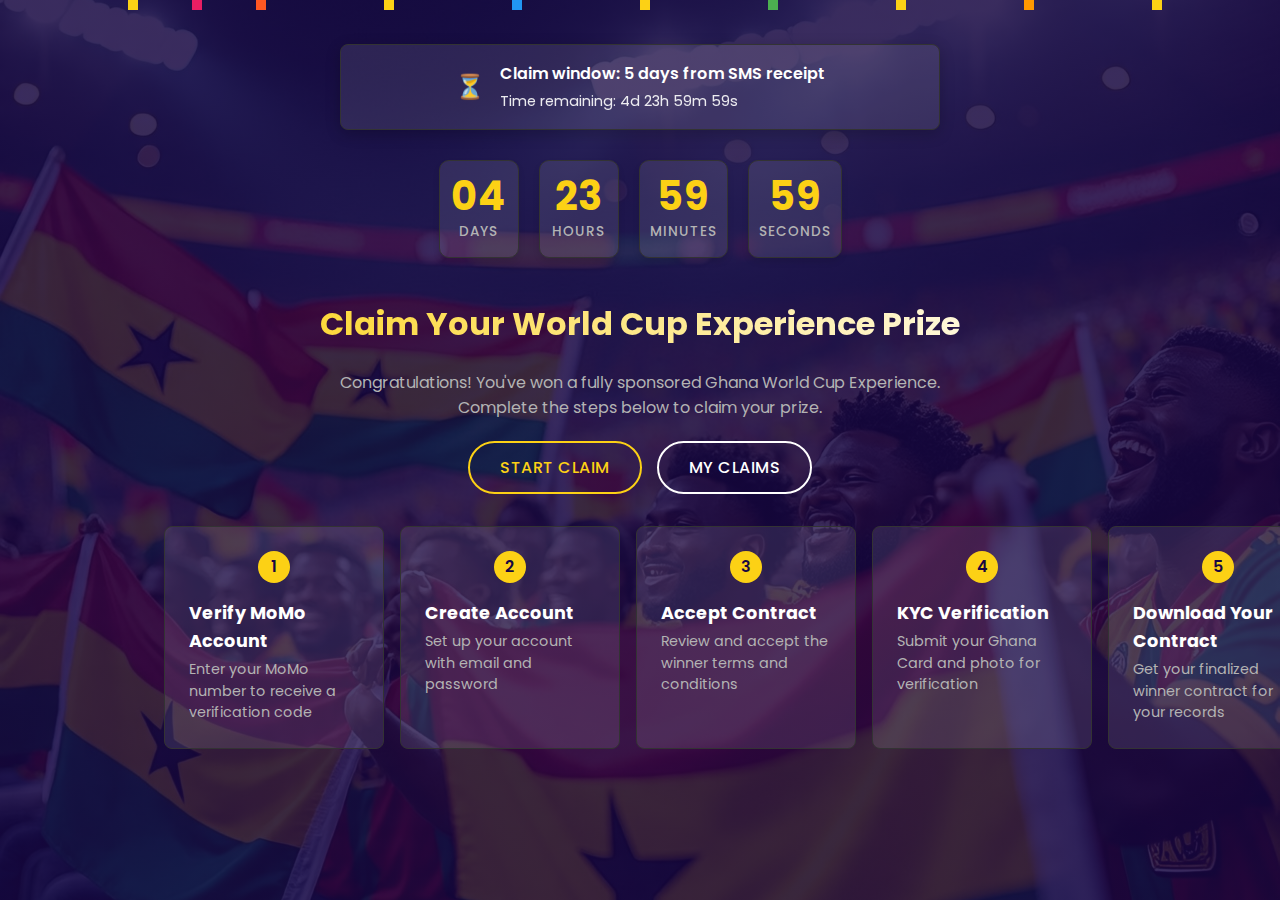
<file: index.html>
<!DOCTYPE html>
<html lang="en">
  <head>
    <meta charset="UTF-8" />
    <meta name="viewport" content="width=device-width, initial-scale=1.0" />
    <title>Claim Your World Cup Experience Prize</title>
    <link rel="stylesheet" href="./styles.css" />
  </head>
  <body>
    <!-- Confetti Animation -->
    <div class="confetti-container">
      <div class="confetti"></div>
      <div class="confetti"></div>
      <div class="confetti"></div>
      <div class="confetti"></div>
      <div class="confetti"></div>
      <div class="confetti"></div>
      <div class="confetti"></div>
      <div class="confetti"></div>
      <div class="confetti"></div>
      <div class="confetti"></div>
    </div>
    
    <div class="page-wrapper">
      <!-- Countdown Banner -->
      <div class="banner">
        <div class="banner-content">
          <span class="banner-icon">⏳</span>
          <div class="banner-text">
            <div class="banner-title">
              Claim window: 5 days from SMS receipt
            </div>
            <div class="countdown-display">
              Time remaining: <span id="countdown-display">4d 23h 59m</span>
            </div>
          </div>
        </div>
      </div>

      <!-- Countdown Timer -->
      <div class="countdown">
        <div class="countdown-item">
          <span class="countdown-value">00</span>
          <span class="countdown-label">Days</span>
        </div>
        <div class="countdown-item">
          <span class="countdown-value">00</span>
          <span class="countdown-label">Hours</span>
        </div>
        <div class="countdown-item">
          <span class="countdown-value">00</span>
          <span class="countdown-label">Minutes</span>
        </div>
        <div class="countdown-item">
          <span class="countdown-value">00</span>
          <span class="countdown-label">Seconds</span>
        </div>
      </div>

      <h1 class="winner-animation winner-title">Claim Your World Cup Experience Prize</h1>
      <p>
        Congratulations! You've won a fully sponsored Ghana World Cup
        Experience. Complete the steps below to claim your prize.
      </p>
      <div class="button-container">
        <button class="claim-cta">Start Claim</button>
        <button class="my-claims-btn">My Claims</button>
      </div>
      
      <!-- Steps Overview -->
      <div class="steps-container">
        <div class="step">
          <div class="step-number">1</div>
          <div class="step-content">
            <h3>Verify MoMo Account</h3>
            <p>Enter your MoMo number to receive a verification code</p>
          </div>
        </div>
        <div class="step">
          <div class="step-number">2</div>
          <div class="step-content">
            <h3>Create Account</h3>
            <p>Set up your account with email and password</p>
          </div>
        </div>
        <div class="step">
          <div class="step-number">3</div>
          <div class="step-content">
            <h3>Accept Contract</h3>
            <p>Review and accept the winner terms and conditions</p>
          </div>
        </div>
        <div class="step">
          <div class="step-number">4</div>
          <div class="step-content">
            <h3>KYC Verification</h3>
            <p>Submit your Ghana Card and photo for verification</p>
          </div>
        </div>
        <div class="step">
          <div class="step-number">5</div>
          <div class="step-content">
            <h3>Download Your Contract</h3>
            <p>Get your finalized winner contract for your records</p>
          </div>
        </div>
      </div>
    </div>

    <!-- Step 1: Phone Verification Modal -->
    <div class="modal" id="phoneVerificationModal">
      <div class="modal-content">
        <span class="close-btn">&times;</span>
        <div class="step-indicator">Step 1 of 4: Verify Your Phone</div>
        <h2>Verify Your Mobile Money Account</h2>
        <p>Enter your MoMo account number to receive a verification code</p>
        <p class="text-muted">The phone number must match the one that received the winning SMS.</p>

        <form id="phoneVerificationForm" class="verification-form">
          <div class="form-group">
            <label for="phone">MoMo Account Number</label>
            <div class="input-with-button">
              <div class="input-prefix">+233</div>
              <input
                type="tel"
                id="phone"
                name="phone"
                placeholder="e.g. 244123456"
                pattern="[0-9]{9}"
                inputmode="numeric"
                required
              />
              <button type="button" id="sendOtpBtn" class="otp-btn">
                Send OTP
              </button>
            </div>
            <small class="form-hint">Enter your 9-digit MoMo number without the leading 0</small>
          </div>

          <div id="otpSection" class="form-group" style="display: none">
            <label for="otp">Enter OTP Code</label>
            <div class="otp-layout">
              <div class="otp-input-container">
                <input type="text" maxlength="1" class="otp-digit" pattern="[0-9]" inputmode="numeric" />
                <input type="text" maxlength="1" class="otp-digit" pattern="[0-9]" inputmode="numeric" />
                <input type="text" maxlength="1" class="otp-digit" pattern="[0-9]" inputmode="numeric" />
                <input type="text" maxlength="1" class="otp-digit" pattern="[0-9]" inputmode="numeric" />
                <input type="text" maxlength="1" class="otp-digit" pattern="[0-9]" inputmode="numeric" />
                <input type="text" maxlength="1" class="otp-digit" pattern="[0-9]" inputmode="numeric" />
                <input type="hidden" id="otp" name="otp" />
              </div>
              <div class="otp-actions">
                <div class="button-row">
                  <button type="button" id="verifyOtpBtn" class="otp-btn" disabled>
                    Verify OTP
                  </button>
                  <button type="button" id="resendOtp" class="resend-btn">
                    Resend OTP
                  </button>
                </div>
                <div class="otp-timer">
                  <span id="otpTimer">02:00 </span> remaining
                </div>
              </div>
            </div>
          </div>

          <div class="form-actions">
            <button type="button" id="nextBtn" class="submit-btn" disabled>
              Continue
            </button>
          </div>
        </form>
      </div>
    </div>

    <!-- Step 2: Create Account Modal -->
    <div class="modal" id="createAccountModal">
      <div class="modal-content">
        <span class="close-btn">&times;</span>
        <div class="step-indicator">Step 2 of 4: Create Account</div>
        <h2>Create Your Account</h2>
        <p>Set up your account with a secure password</p>
        <p>Secure access for the MoMo account holder</p>

        <form id="createAccountForm" class="account-form">
          <div class="form-group">
            <label for="accountPhone">Phone Number</label>
            <input type="tel" id="accountPhone" readonly />
          </div>

          <div class="form-group">
            <label for="email"
              >Email Address
              <span class="optional">(optional but recommended)</span></label
            >
            <input
              type="email"
              id="email"
              name="email"
              placeholder="your.email@example.com"
            />
          </div>

          <div class="form-group">
            <label for="password">Create Password</label>
            <div class="password-field">
              <input
                type="password"
                id="password"
                name="password"
                placeholder="Minimum 8 characters"
                minlength="8"
                required
              />
              <span class="password-toggle" id="togglePassword">👁️</span>
            </div>
            <div class="password-strength">
              <div class="strength-bar"></div>
              <span class="strength-text">Password strength</span>
            </div>
          </div>

          <div class="form-group">
            <label for="confirmPassword">Confirm Password</label>
            <div class="password-field">
              <input
                type="password"
                id="confirmPassword"
                name="confirmPassword"
                placeholder="Re-enter your password"
                minlength="8"
                required
              />
              <span class="password-toggle" id="toggleConfirmPassword">👁️</span>
            </div>
            <div class="password-error" id="passwordError" style="color: #e53935; font-size: 0.875rem; margin-top: 5px; display: none;">
              Passwords do not match
            </div>
          </div>

          <div class="form-checkbox">
            <input
              type="checkbox"
              id="accountHolder"
              name="accountHolder"
              required
            />
            <label for="accountHolder"
              >I am the MoMo account holder for this number</label
            >
          </div>

          <div class="form-checkbox">
            <input
              type="checkbox"
              id="termsAgreement"
              name="termsAgreement"
              required
            />
            <label for="termsAgreement">
              I have read and agree to the <a href="#" onclick="window.open('#', '_blank'); return false;">Terms & Conditions</a>.
            </label>
          </div>

          <div class="form-checkbox">
            <input
              type="checkbox"
              id="privacyAgreement"
              name="privacyAgreement"
              required
            />
            <label for="privacyAgreement">
              I have read and agree to the <a href="#" onclick="window.open('#', '_blank'); return false;">Privacy and Data Statement</a>.
            </label>
          </div>

          <div class="form-actions">
            <button type="button" class="back-btn">Back</button>
            <button type="submit" class="submit-btn">
              Create Account & Continue
            </button>
          </div>
        </form>
      </div>
    </div>

    <!-- Step 3: Contract Acceptance Modal -->
    <div class="modal" id="contractModal">
      <div class="modal-content contract-modal">
        <span class="close-btn">&times;</span>
        <div class="step-indicator">
          Step 3 of 4: Winner Acceptance Contract
        </div>
        <h2>Winner Acceptance Contract</h2>
        <p class="text-muted">Please read and accept all terms to proceed</p>
        
        <div class="contract-container">
          <form id="contractForm" class="contract-form">
            <div class="contract-scroll">
              <div class="contract-intro">
                <p><strong>By ticking each box below, I confirm and agree that:</strong></p>
              </div>

              <div class="contract-item">
                <input type="checkbox" id="term1" name="terms" class="term-checkbox" required />
                <label for="term1">
                  I am the verified MoMo account holder linked to the winning entry, and the information I provide is true and accurate.
                </label>
              </div>

              <div class="contract-item">
                <input type="checkbox" id="term2" name="terms" class="term-checkbox" required />
                <label for="term2">
                  I understand my prize is a fully sponsored Ghana World Cup Experience, which includes subsidized return flights (Accra–Mexico–Accra), accommodation of up to 3 weeks, match tickets for Ghana's group-stage games, and full visa fee payment with document coaching.
                </label>
              </div>

              <div class="contract-item">
                <input type="checkbox" id="term3" name="terms" class="term-checkbox" required />
                <label for="term3">
                  I acknowledge that visa approval is granted solely at the discretion of the host embassy. If my visa is refused, I will not receive an alternative prize or cash equivalent.
                </label>
              </div>

              <div class="contract-item">
                <input type="checkbox" id="termsAgreement" name="termsAgreement" class="term-checkbox" required />
                <label for="termsAgreement">
                  I have read and agree to the <a href="#" target="_blank">Terms & Conditions</a>.
                </label>
              </div>

              <div class="contract-item">
                <input type="checkbox" id="privacyAgreement" name="privacyAgreement" class="term-checkbox" required />
                <label for="privacyAgreement">
                  I have read and agree to the <a href="#" target="_blank">Privacy and Data Statement</a>.
                </label>
              </div>

              <div class="form-group" id="parentalConsent" style="display: none;">
                <input type="checkbox" id="parentalCheckbox" name="parentalConsent" class="term-checkbox">
                <label for="parentalCheckbox">
                  I confirm I have parental or guardian consent to enter into this contract.
                </label>
              </div>
            </div>

            <div class="form-actions">
              <button type="button" class="back-btn">Back</button>
              <button type="submit" id="acceptContractBtn" class="submit-btn" disabled>
                Accept and Activate My Winner Contract
              </button>
            </div>
          </form>
        </div>
      </div>
    </div>
      </div>
    </div>

    <!-- Step 4: KYC Verification Modal -->
    <div class="modal" id="kycModal">
      <div class="modal-content">
        <span class="close-btn">&times;</span>
        <div class="step-indicator">Step 4 of 4: KYC Verification</div>
        <h2>Complete Your KYC Verification</h2>
        <p class="subtitle">Please provide your Ghana Card details and a clear selfie for verification</p>
        
        <form id="kycForm" class="kyc-form">
          <div class="form-row">
            <div class="form-group full-width">
              <label for="ghanaCard">Ghana Card Number</label>
              <div class="input-with-prefix">
                <span class="input-prefix">GHA-</span>
                <input 
                  type="text" 
                  id="ghanaCard" 
                  name="ghanaCard" 
                  placeholder="123456789-0" 
                  pattern="\d{9}-[0-9A-Z]"
                  required
                  class="form-control"
                >
              </div>
              <small class="form-hint">Format: 123456789-0 (9 digits, hyphen, 1 letter)</small>
            </div>
          </div>
          
          <div class="form-group">
            <label>Upload a clear photo of yourself</label>
            <p class="upload-instructions">Take a selfie or upload a clear photo where your face is fully visible</p>
            
            <div class="upload-options">
              <div class="upload-option" id="cameraOption" style="">
                <div class="upload-icon">
                  <svg width="28" height="28" viewBox="0 0 24 24" fill="none" stroke="currentColor" stroke-width="1.5" stroke-linecap="round" stroke-linejoin="round">
                    <path d="M23 19a2 2 0 0 1-2 2H3a2 2 0 0 1-2-2V8a2 2 0 0 1 2-2h4l2-3h6l2 3h4a2 2 0 0 1 2 2z"></path>
                    <circle cx="12" cy="13" r="4"></circle>
                  </svg>
                </div>
                <span>Take Selfie</span>
                <input type="file" id="cameraInput" accept="image/*" capture="environment" style="display: none;">
              </div>
              
              <div class="upload-option" id="fileOption">
                <div class="upload-icon">
                  <svg width="28" height="28" viewBox="0 0 24 24" fill="none" stroke="currentColor" stroke-width="1.5" stroke-linecap="round" stroke-linejoin="round">
                    <path d="M21 15v4a2 2 0 0 1-2 2H5a2 2 0 0 1-2-2v-4"></path>
                    <polyline points="17 8 12 3 7 8"></polyline>
                    <line x1="12" y1="3" x2="12" y2="15"></line>
                  </svg>
                </div>
                <span>Upload Photo</span>
                <input type="file" id="fileInput" accept="image/*" style="display: none;">
              </div>
            </div>
            
            <div class="upload-preview" id="uploadPreview">
              <div class="upload-placeholder" id="uploadPlaceholder">
                <div class="upload-icon">
                  <svg width="64" height="64" viewBox="0 0 24 24" fill="none" stroke="currentColor" stroke-width="1.2" stroke-linecap="round" stroke-linejoin="round">
                    <rect x="3" y="3" width="18" height="18" rx="2" ry="2"></rect>
                    <circle cx="8.5" cy="8.5" r="1.5"></circle>
                    <polyline points="21 15 16 10 5 21"></polyline>
                  </svg>
                </div>
                <p>Your photo will appear here</p>
                <small class="text-muted">Make sure your face is clearly visible</small>
              </div>
              <div class="preview-container">
                <img id="previewImage" alt="Preview" class="preview-img">
                <div class="preview-actions">
                  <button type="button" class="btn retake-btn" id="retakeBtn">
                    <svg width="16" height="16" viewBox="0 0 24 24" fill="none" stroke="currentColor" stroke-width="2" stroke-linecap="round" stroke-linejoin="round">
                      <polyline points="1 4 1 10 7 10"></polyline>
                      <polyline points="23 20 23 14 17 14"></polyline>
                      <path d="M20.49 9A9 9 0 0 0 5.64 5.64L1 10m22 4l-4.64 4.36A9 9 0 0 1 3.51 15"></path>
                    </svg>
                    Retake
                  </button>
                </div>
              </div>
            </div>
            
            <div class="photo-requirements">
              <p class="requirements-title">Photo Requirements:</p>
              <ul class="requirements-list">
                <li>Face must be clearly visible</li>
                <li>Good lighting is recommended</li>
                <li>No sunglasses or face coverings</li>
                <li>Look directly at the camera</li>
              </ul>
            </div>
          </div>

          <div class="form-actions">
            <button type="button" class="btn btn-outline back-btn">
              <svg width="16" height="16" viewBox="0 0 24 24" fill="none" stroke="currentColor" stroke-width="2" stroke-linecap="round" stroke-linejoin="round">
                <line x1="19" y1="12" x2="5" y2="12"></line>
                <polyline points="12 19 5 12 12 5"></polyline>
              </svg>
              Back
            </button>
            <button type="submit" id="submitKycBtn" class="btn btn-primary submit-btn" disabled>
              Submit Verification
              <svg width="18" height="18" viewBox="0 0 24 24" fill="none" stroke="currentColor" stroke-width="2" stroke-linecap="round" stroke-linejoin="round" class="ml-1">
                <path d="M5 12h14"></path>
                <path d="M12 5l7 7-7 7"></path>
              </svg>
            </button>
          </div>
        </form>
      </div>
    </div>
    
    <!-- Camera Modal -->
    <div id="cameraModal" class="camera-modal">
      <div class="camera-container">
        <video id="cameraVideo" autoplay playsinline></video>
        <div class="camera-controls">
          <button id="switchCameraBtn" class="camera-btn secondary" title="Switch Camera">
            <svg width="24" height="24" viewBox="0 0 24 24" fill="none" stroke="currentColor" stroke-width="2" stroke-linecap="round" stroke-linejoin="round">
              <path d="M23 19a2 2 0 0 1-2 2H3a2 2 0 0 1-2-2V8a2 2 0 0 1 2-2h4l2-3h6l2 3h4a2 2 0 0 1 2 2z"></path>
              <circle cx="12" cy="13" r="4"></circle>
              <path d="M17 8h.01"></path>
            </svg>
          </button>
          <button id="captureBtn" class="camera-btn" title="Take Photo">
            <div class="camera-shutter"></div>
          </button>
          <button id="closeCameraBtn" class="camera-btn secondary" title="Close Camera">
            <svg width="24" height="24" viewBox="0 0 24 24" fill="none" stroke="currentColor" stroke-width="2" stroke-linecap="round" stroke-linejoin="round">
              <line x1="18" y1="6" x2="6" y2="18"></line>
              <line x1="6" y1="6" x2="18" y2="18"></line>
            </svg>
          </button>
        </div>
        <canvas id="cameraCanvas" style="display: none;"></canvas>
      </div>
    </div>

    <!-- Success Modal -->
    <div class="modal" id="successModal">
      <div class="modal-content success-modal">
        <div class="success-icon">🎉</div>
        <h2>Your Winner Contract is Activated!</h2>
        <p>
          Thank you for completing the verification process. Your World Cup
          Experience prize is now being processed.
        </p>

        <div class="next-steps">
          <p><strong>What's next?</strong></p>
          <ul>
            <li>
              You'll receive an email/SMS confirmation with your contract
              details
            </li>
            <li>
              A Visa agent will contact you within 48 hours to start your visa
              application
            </li>
            <li>Keep an eye on your email for important updates</li>
          </ul>
        </div>

        <div class="success-actions">
          <button id="downloadContract" class="secondary-btn">
            📄 Download Contract (PDF)
          </button>
          <button id="finishBtn" class="primary-btn">Finish</button>
        </div>
      </div>
    </div>

    <script type="module" src="script.js"></script>
    <!-- Error Modal -->
    <div class="modal" id="errorModal">
      <div class="modal-content">
        <span class="close-btn">&times;</span>
        <div class="error-icon">⚠️</div>
        <h2>Sorry</h2>
        <p id="error-message"></p>
        <div class="modal-actions">
          <button class="ok-btn" onclick="hideModal()">OK</button>
        </div>
      </div>
    </div>
    <!-- Success Modal -->
    <div class="modal" id="successModal">
      <div class="modal-content success-modal">
        <div class="success-icon">✓</div>
        <h2>Verification Complete!</h2>
        <p>Your prize claim has been successfully submitted.</p>
        <p>You'll receive a confirmation email/SMS shortly with the next steps.</p>
        <div class="success-actions">
          <button id="downloadContract" class="btn secondary-btn">
            Download Contract
          </button>
          <button id="finishBtn" class="btn primary-btn">
            Finish
          </button>
        </div>
      </div>
    </div>

    <!-- Error Modal -->
    <div class="modal" id="errorModal">
      <div class="modal-content error-modal">
        <span class="close-btn">&times;</span>
        <div class="error-icon">!</div>
        <h2>Something Went Wrong</h2>
        <p id="error-message">An error occurred while processing your request. Please try again.</p>
        <button class="btn primary-btn" onclick="hideModal()">
          Try Again
        </button>
      </div>
    </div>

    <script type="module" src="./script.js"></script>
  </body>
</html>
</file>
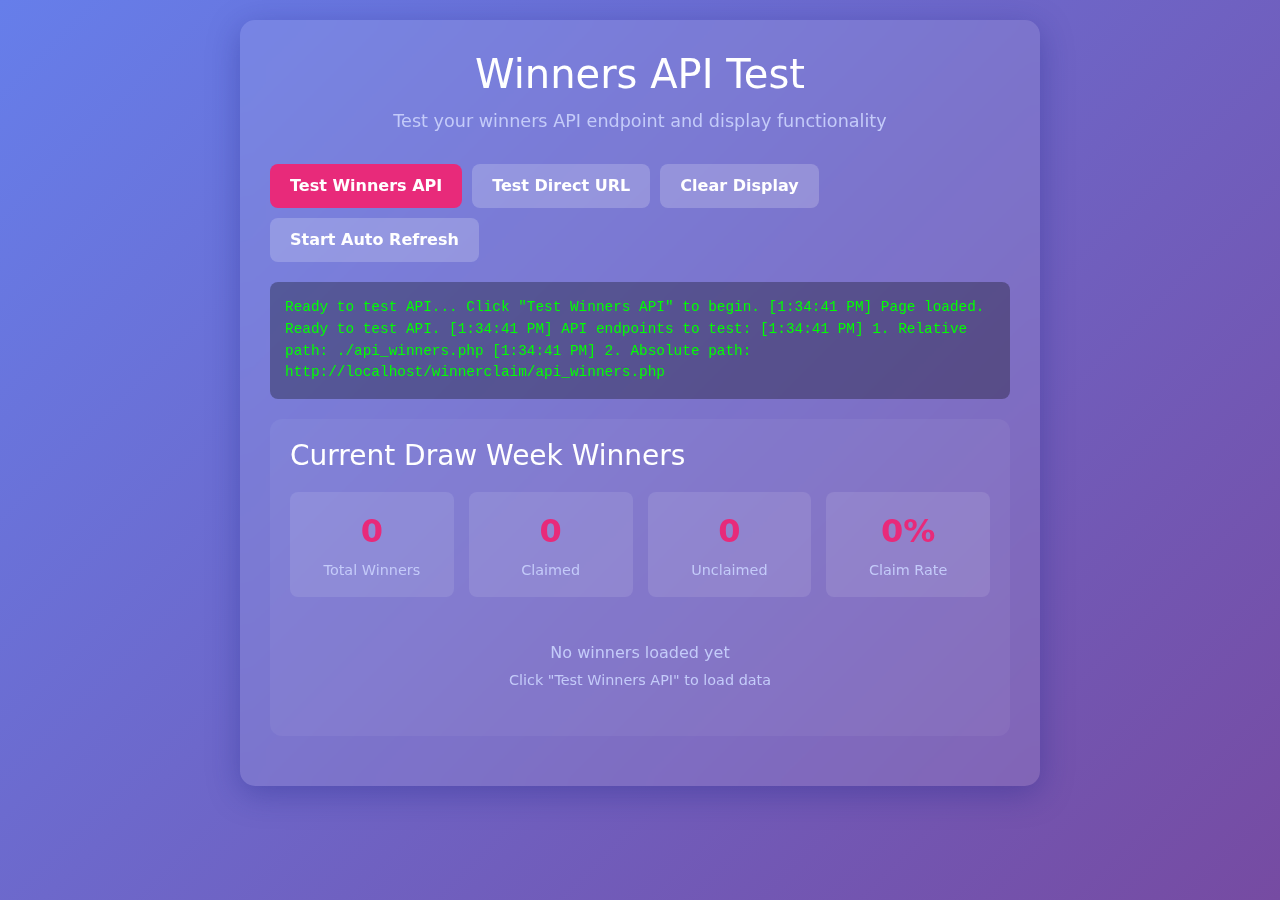
<file: test_winners.html>
<!DOCTYPE html>
<html lang="en">
  <head>
    <meta charset="UTF-8" />
    <meta name="viewport" content="width=device-width, initial-scale=1.0" />
    <title>Winners List Test</title>
    <link
      href="https://cdn.jsdelivr.net/npm/bootstrap@5.1.3/dist/css/bootstrap.min.css"
      rel="stylesheet"
    />
    <link
      href="https://maxst.icons8.com/vue-static/landings/line-awesome/line-awesome/1.3.0/css/line-awesome.min.css"
      rel="stylesheet"
    />
    <style>
      body {
        background: linear-gradient(135deg, #667eea 0%, #764ba2 100%);
        min-height: 100vh;
        padding: 20px;
      }

      .test-container {
        max-width: 800px;
        margin: 0 auto;
        background: rgba(255, 255, 255, 0.1);
        backdrop-filter: blur(10px);
        border-radius: 15px;
        padding: 30px;
        box-shadow: 0 8px 32px rgba(31, 38, 135, 0.37);
      }

      .test-header {
        text-align: center;
        margin-bottom: 30px;
      }

      .test-header h1 {
        color: #fff;
        font-size: 2.5rem;
        margin-bottom: 10px;
      }

      .test-header p {
        color: #c4cbf9;
        font-size: 1.1rem;
      }

      .test-controls {
        display: flex;
        gap: 10px;
        margin-bottom: 20px;
        flex-wrap: wrap;
      }

      .test-btn {
        padding: 10px 20px;
        border: none;
        border-radius: 8px;
        font-weight: 600;
        cursor: pointer;
        transition: all 0.3s ease;
      }

      .test-btn-primary {
        background: #e82a7a;
        color: white;
      }

      .test-btn-primary:hover {
        background: #d6246d;
        transform: translateY(-2px);
      }

      .test-btn-secondary {
        background: rgba(255, 255, 255, 0.2);
        color: white;
      }

      .test-btn-secondary:hover {
        background: rgba(255, 255, 255, 0.3);
      }

      .status-display {
        background: rgba(0, 0, 0, 0.3);
        border-radius: 8px;
        padding: 15px;
        margin-bottom: 20px;
        font-family: "Courier New", monospace;
        font-size: 0.9rem;
        color: #00ff00;
        max-height: 200px;
        overflow-y: auto;
      }

      .winners-display {
        background: rgba(255, 255, 255, 0.05);
        border-radius: 12px;
        padding: 20px;
        margin-bottom: 20px;
      }

      .winner-item {
        background: rgba(255, 255, 255, 0.05);
        border-radius: 8px;
        padding: 15px;
        margin-bottom: 10px;
        border-left: 4px solid #e82a7a;
        transition: all 0.3s ease;
      }

      .winner-item:hover {
        background: rgba(255, 255, 255, 0.1);
        transform: translateX(5px);
      }

      .winner-name {
        color: #e82a7a;
        font-weight: 600;
        font-size: 1.1rem;
      }

      .winner-phone {
        color: #c4cbf9;
        font-size: 0.9rem;
      }

      .badge {
        padding: 5px 10px;
        border-radius: 20px;
        font-size: 0.8rem;
        font-weight: 600;
      }

      .bg-success {
        background: #28a745 !important;
      }

      .bg-warning {
        background: #ffc107 !important;
        color: #000 !important;
      }

      .stats-container {
        display: grid;
        grid-template-columns: repeat(auto-fit, minmax(150px, 1fr));
        gap: 15px;
        margin-bottom: 20px;
      }

      .stat-card {
        background: rgba(255, 255, 255, 0.1);
        border-radius: 8px;
        padding: 15px;
        text-align: center;
      }

      .stat-number {
        font-size: 2rem;
        font-weight: bold;
        color: #e82a7a;
      }

      .stat-label {
        color: #c4cbf9;
        font-size: 0.9rem;
        margin-top: 5px;
      }

      .error-message {
        background: rgba(220, 53, 69, 0.2);
        border: 1px solid #dc3545;
        border-radius: 8px;
        padding: 15px;
        color: #ff6b6b;
        margin-bottom: 20px;
      }

      .success-message {
        background: rgba(40, 167, 69, 0.2);
        border: 1px solid #28a745;
        border-radius: 8px;
        padding: 15px;
        color: #4caf50;
        margin-bottom: 20px;
      }
    </style>
  </head>
  <body>
    <div class="test-container">
      <div class="test-header">
        <h1><i class="las la-trophy"></i> Winners API Test</h1>
        <p>Test your winners API endpoint and display functionality</p>
      </div>

      <div class="test-controls">
        <button class="test-btn test-btn-primary" onclick="testWinnersAPI()">
          <i class="las la-play"></i> Test Winners API
        </button>
        <button class="test-btn test-btn-secondary" onclick="testDirectAPI()">
          <i class="las fa-link"></i> Test Direct URL
        </button>
        <button class="test-btn test-btn-secondary" onclick="clearDisplay()">
          <i class="las la-trash"></i> Clear Display
        </button>
        <button
          class="test-btn test-btn-secondary"
          onclick="toggleAutoRefresh()"
        >
          <i class="las la-sync"></i>
          <span id="autoRefreshText">Start Auto Refresh</span>
        </button>
      </div>

      <div id="statusDisplay" class="status-display">
        Ready to test API... Click "Test Winners API" to begin.
      </div>

      <div id="messageDisplay"></div>

      <div class="winners-display">
        <h3 style="color: #fff; margin-bottom: 20px">
          <i class="las la-users"></i> Current Draw Week Winners
        </h3>

        <div class="stats-container" id="statsContainer">
          <div class="stat-card">
            <div class="stat-number" id="totalWinners">0</div>
            <div class="stat-label">Total Winners</div>
          </div>
          <div class="stat-card">
            <div class="stat-number" id="claimedCount">0</div>
            <div class="stat-label">Claimed</div>
          </div>
          <div class="stat-card">
            <div class="stat-number" id="unclaimedCount">0</div>
            <div class="stat-label">Unclaimed</div>
          </div>
          <div class="stat-card">
            <div class="stat-number" id="claimRate">0%</div>
            <div class="stat-label">Claim Rate</div>
          </div>
        </div>

        <div id="winnersList">
          <div class="text-center py-4" style="color: #c4cbf9">
            <i
              class="las la-inbox"
              style="font-size: 3rem; margin-bottom: 10px"
            ></i>
            <div>No winners loaded yet</div>
            <div style="font-size: 0.9rem; margin-top: 5px">
              Click "Test Winners API" to load data
            </div>
          </div>
        </div>
      </div>
    </div>

    <script>
      let autoRefreshInterval = null;
      let isAutoRefreshing = false;

      function updateStatus(message) {
        const statusDisplay = document.getElementById("statusDisplay");
        const timestamp = new Date().toLocaleTimeString();
        statusDisplay.innerHTML += `[${timestamp}] ${message}\n`;
        statusDisplay.scrollTop = statusDisplay.scrollHeight;
      }

      function showMessage(message, type = "info") {
        const messageDisplay = document.getElementById("messageDisplay");
        const className =
          type === "error"
            ? "error-message"
            : type === "success"
            ? "success-message"
            : "";

        messageDisplay.innerHTML = `<div class="${className}">${message}</div>`;

        // Auto-hide after 5 seconds
        setTimeout(() => {
          messageDisplay.innerHTML = "";
        }, 5000);
      }

      function testWinnersAPI() {
        updateStatus("Testing winners API with relative path...");

        fetch("./api_winners.php")
          .then((response) => {
            updateStatus(
              `Response status: ${response.status} ${response.statusText}`
            );
            if (!response.ok) {
              throw new Error(`HTTP error! status: ${response.status}`);
            }
            return response.json();
          })
          .then((data) => {
            updateStatus("✓ API response received successfully");
            updateStatus(
              `Data structure: ${JSON.stringify(Object.keys(data), null, 2)}`
            );
            displayWinners(data);
            showMessage("✓ Winners loaded successfully!", "success");
          })
          .catch((error) => {
            updateStatus(`✗ Error: ${error.message}`);
            showMessage(`✗ API Error: ${error.message}`, "error");

            // Try fallback
            updateStatus("Trying fallback with absolute URL...");
            testDirectAPI();
          });
      }

      function testDirectAPI() {
        updateStatus("Testing with absolute URL...");

        fetch("http://localhost/winnerclaim/api_winners.php")
          .then((response) => {
            updateStatus(
              `Direct URL Response status: ${response.status} ${response.statusText}`
            );
            if (!response.ok) {
              throw new Error(`HTTP error! status: ${response.status}`);
            }
            return response.json();
          })
          .then((data) => {
            updateStatus("✓ Direct API response received successfully");
            displayWinners(data);
            showMessage("✓ Winners loaded via direct URL!", "success");
          })
          .catch((error) => {
            updateStatus(`✗ Direct URL Error: ${error.message}`);
            showMessage(`✗ Direct URL also failed: ${error.message}`, "error");

            // Try to get raw response for debugging
            updateStatus("Attempting to get raw response for debugging...");
            fetch("http://localhost/winnerclaim/api_winners.php")
              .then((response) => response.text())
              .then((text) => {
                updateStatus("Raw response received:");
                updateStatus(
                  text.substring(0, 500) + (text.length > 500 ? "..." : "")
                );
              })
              .catch((err) => {
                updateStatus(`✗ Could not get raw response: ${err.message}`);
              });
          });
      }

      function displayWinners(data) {
        const winnersList = document.getElementById("winnersList");

        // Update statistics
        if (data.data && data.data.statistics) {
          const stats = data.data.statistics;
          document.getElementById("totalWinners").textContent =
            stats.total_winners || 0;
          document.getElementById("claimedCount").textContent =
            stats.claimed_count || 0;
          document.getElementById("unclaimedCount").textContent =
            stats.unclaimed_count || 0;
          document.getElementById("claimRate").textContent =
            (stats.claim_rate || 0) + "%";
        }

        // Clear current list
        winnersList.innerHTML = "";

        // Check if winners exist
        if (
          !data ||
          !data.data ||
          !data.data.winners ||
          data.data.winners.length === 0
        ) {
          winnersList.innerHTML = `
                    <div class="text-center py-4" style="color: #c4cbf9;">
                        <i class="las la-inbox" style="font-size: 3rem; margin-bottom: 10px;"></i>
                        <div>No winners available</div>
                        <div style="font-size: 0.9rem; margin-top: 5px;">Check back later for new winners</div>
                    </div>
                `;
          updateStatus("No winners found in API response");
          return;
        }

        // Display winners
        data.data.winners.forEach((winner, index) => {
          const winnerItem = document.createElement("div");
          winnerItem.className = "winner-item";

          const statusBadge =
            winner.status === "claimed" ? "bg-success" : "bg-warning";
          const winnerName = winner.name || "Unknown";
          const maskedPhone = winner.phone || "*****";
          const drawDate = winner.draw_date
            ? new Date(winner.draw_date).toLocaleDateString("en-US", {
                month: "2-digit",
                day: "2-digit",
                year: "2-digit",
              })
            : new Date().toLocaleDateString("en-US", {
                month: "2-digit",
                day: "2-digit",
                year: "2-digit",
              });

          winnerItem.innerHTML = `
                    <div class="d-flex justify-content-between align-items-center">
                        <div>
                            <div class="winner-name">
                                <i class="las la-user-circle me-2"></i>${winnerName}
                            </div>
                            <div class="winner-phone">
                                <i class="las la-phone me-1"></i>${maskedPhone}
                            </div>
                        </div>
                        <div class="text-end">
                            <span class="badge ${statusBadge}">${
            winner.status || "unknown"
          }</span>
                            <div class="text-muted" style="font-size: 0.8rem; margin-top: 5px;">
                                ${drawDate}
                            </div>
                        </div>
                    </div>
                `;

          winnersList.appendChild(winnerItem);
          updateStatus(`✓ Added winner: ${winnerName} (${winner.status})`);
        });

        updateStatus(
          `✓ Displayed ${data.data.winners.length} winners successfully`
        );
      }

      function clearDisplay() {
        document.getElementById("statusDisplay").innerHTML =
          "Display cleared... Ready for new test.";
        document.getElementById("messageDisplay").innerHTML = "";
        document.getElementById("winnersList").innerHTML = `
                <div class="text-center py-4" style="color: #c4cbf9;">
                    <i class="las la-inbox" style="font-size: 3rem; margin-bottom: 10px;"></i>
                    <div>No winners loaded yet</div>
                    <div style="font-size: 0.9rem; margin-top: 5px;">Click "Test Winners API" to load data</div>
                </div>
            `;

        // Reset stats
        document.getElementById("totalWinners").textContent = "0";
        document.getElementById("claimedCount").textContent = "0";
        document.getElementById("unclaimedCount").textContent = "0";
        document.getElementById("claimRate").textContent = "0%";

        updateStatus("Display cleared");
      }

      function toggleAutoRefresh() {
        const autoRefreshText = document.getElementById("autoRefreshText");

        if (isAutoRefreshing) {
          clearInterval(autoRefreshInterval);
          isAutoRefreshing = false;
          autoRefreshText.textContent = "Start Auto Refresh";
          updateStatus("Auto-refresh stopped");
        } else {
          autoRefreshInterval = setInterval(() => {
            updateStatus("Auto-refreshing...");
            testWinnersAPI();
          }, 30000); // Refresh every 30 seconds
          isAutoRefreshing = true;
          autoRefreshText.textContent = "Stop Auto Refresh";
          updateStatus("Auto-refresh started (every 30 seconds)");
        }
      }

      // Auto-test on page load
      document.addEventListener("DOMContentLoaded", function () {
        updateStatus("Page loaded. Ready to test API.");
        updateStatus("API endpoints to test:");
        updateStatus("1. Relative path: ./api_winners.php");
        updateStatus(
          "2. Absolute path: http://localhost/winnerclaim/api_winners.php"
        );
      });
    </script>
  </body>
</html>
</file>
<file: styles.css>
@import url("https://fonts.googleapis.com/css2?family=Poppins:ital,wght@0,100;0,200;0,300;0,400;0,500;0,600;0,700;0,800;0,900;1,100;1,200;1,300;1,400;1,500;1,600;1,700;1,800;1,900&display=swap");

:root {
  /* Primary Colors */
  --primary-color: #fcd115;
  --primary-hover: #e64a19;
  --primary-light: #ff8a65;
  --primary-dark: #c41c00;

  /* Secondary Colors */
  --secondary-color: #2196f3;
  --secondary-hover: #1976d2;

  /* Background Colors */
  --bg-dark: #121212;
  --bg-darker: #0a0a0a;
  --bg-card: rgba(255, 255, 255, 0.1);
  --bg-card-hover: rgba(255, 255, 255, 0.15);

  /* Text Colors */
  --text-primary: #ffffff;
  --text-secondary: #b3b3b3;
  --text-muted: #777777;
  --text-error: #ff5252;

  /* Border & Divider */
  --border-color: #333333;
  --border-light: #444444;

  /* Status Colors */
  --success-color: #4caf50;
  --warning-color: #ff9800;
  --error-color: #f44336;
  --info-color: #2196f3;

  /* Shadows */
  --shadow-sm: 0 2px 4px rgba(0, 0, 0, 0.1);
  --shadow-md: 0 4px 6px rgba(0, 0, 0, 0.1);
  --shadow-lg: 0 10px 15px rgba(0, 0, 0, 0.1);
  --shadow-xl: 0 20px 25px rgba(0, 0, 0, 0.1);

  /* Spacing */
  --spacing-xs: 4px;
  --spacing-sm: 8px;
  --spacing-md: 16px;
  --spacing-lg: 24px;
  --spacing-xl: 32px;
  --spacing-2xl: 48px;

  /* Border Radius */
  --radius-sm: 4px;
  --radius-md: 8px;
  --radius-lg: 12px;
  --radius-full: 9999px;

  /* Transitions */
  --transition-fast: 0.15s ease-in-out;
  --transition-normal: 0.3s ease-in-out;
  --transition-slow: 0.5s ease-in-out;

  /* Z-index */
  --z-modal: 1000;
  --z-dropdown: 100;
  --z-tooltip: 10;
}

* {
  margin: 0;
  padding: 0;
  box-sizing: border-box;
  font-family: "Poppins", sans-serif;
}

html,
body {
  height: 100%;
  width: 100%;
  overflow-x: hidden;
}

/* Base Styles */
body {
  background: linear-gradient(rgba(23, 7, 66, 0.85), rgba(23, 7, 66, 0.85)),
    url("./ghfans.jpg");
  background-size: cover;
  background-position: center;
  background-attachment: fixed;
  background-repeat: no-repeat;
  color: var(--text-primary);
  font-family: "Poppins", -apple-system, BlinkMacSystemFont, "Segoe UI", Roboto,
    Oxygen, Ubuntu, Cantarell, sans-serif;
  line-height: 1.6;
  display: flex;
  flex-direction: column;
  align-items: center;
  min-height: 100vh;
  padding: 20px;
  -webkit-font-smoothing: antialiased;
  -moz-osx-font-smoothing: grayscale;
}

/* Layout */
.page-wrapper {
  width: 100%;
  max-width: 1000px;
  margin: 0 auto;
  padding: var(--spacing-lg);
  text-align: center;
}

/* Steps Container */
.steps-container {
  display: grid;
  grid-template-columns: repeat(5, minmax(220px, 1fr));
  gap: var(--spacing-md);
  margin: var(--spacing-xl) 0;
  text-align: center;
}

.step {
  background: var(--bg-card);
  border-radius: var(--radius-md);
  padding: var(--spacing-lg);
  transition: transform var(--transition-normal),
    box-shadow var(--transition-normal);
  border: 1px solid var(--border-color);
}

.step:hover {
  transform: translateY(-4px);
  box-shadow: var(--shadow-lg);
}

.step-number {
  display: inline-flex;
  align-items: center;
  justify-content: center;
  width: 32px;
  height: 32px;
  background: var(--primary-color);
  color: #170742;
  border-radius: 50%;
  font-weight: 600;
  margin-bottom: var(--spacing-md);
}

.step-content {
  text-align: left;
}

.step-content h3 {
  margin: 0 0 var(--spacing-xs) 0;
  font-size: 1.1rem;
  color: var(--text-primary);
}

.step-content p {
  margin: 0;
  font-size: 0.9rem;
  color: var(--text-secondary);
  line-height: 1.5;
  text-align: left;
}

h1 {
  margin: 20px 0;
  color: var(--text-primary);
  font-size: 2rem;
}

p {
  color: var(--text-secondary);
  margin: 0 auto 20px;
  max-width: 600px;
  line-height: 1.6;
  text-align: center;
}

.button-container {
  display: flex;
  gap: 15px;
  justify-content: center;
  align-items: center;
  margin-top: 20px;
}

.claim-cta {
  background-color: transparent;
  color: var(--primary-color);
  border: 2px solid var(--primary-color);
  padding: 12px 30px;
  border-radius: 30px;
  cursor: pointer;
  font-size: 1rem;
  font-weight: 500;
  transition: all var(--transition);
  text-transform: uppercase;
  letter-spacing: 0.5px;
}

.claim-cta:hover {
  background-color: #fcd115;
  color: #170742;
  transform: translateY(-2px);
  box-shadow: 0 4px 12px rgba(252, 209, 21, 0.3);
}

.my-claims-btn {
  background-color: transparent;
  color: var(--text-primary);
  border: 2px solid var(--text-primary);
  padding: 12px 30px;
  border-radius: 30px;
  cursor: pointer;
  font-size: 1rem;
  font-weight: 500;
  transition: all var(--transition);
  text-transform: uppercase;
  letter-spacing: 0.5px;
}

.my-claims-btn:hover {
  background-color: var(--text-primary);
  color: #170742;
  transform: translateY(-2px);
  box-shadow: 0 4px 12px rgba(255, 255, 255, 0.3);
}

.claim-cta:active {
  transform: translateY(0);
}

/* Countdown Styles */
.countdown {
  display: flex;
  justify-content: center;
  gap: 20px;
  margin: 30px 0 40px;
  flex-wrap: wrap;
}

.countdown-item {
  display: flex;
  flex-direction: column;
  align-items: center;
  min-width: 80px;
  padding: 15px 10px;
  background: var(--bg-card);
  border: 1px solid var(--border-color);
  border-radius: 10px;
  box-shadow: 0 4px 6px rgba(0, 0, 0, 0.1);
}

.countdown-value {
  font-size: 2.5rem;
  font-weight: 700;
  color: var(--primary-color);
  margin-bottom: 5px;
  line-height: 1;
}

.countdown-label {
  font-size: 0.85rem;
  color: var(--text-secondary);
  text-transform: uppercase;
  letter-spacing: 1px;
  font-weight: 500;
}

/* Error Modal Styles */
#errorModal .modal-content {
  text-align: center;
  max-width: 400px;
  padding: 2rem;
}

/* My Claims Modal Styles */
#myClaimsPhoneModal .modal-content {
  text-align: center;
  max-width: 500px;
  padding: 2.5rem;
}

#myClaimsPhoneModal .modal-header {
  margin-bottom: 2rem;
}

#myClaimsPhoneModal .modal-header h2 {
  color: #fcd115;
  margin-bottom: 0.5rem;
  font-size: 1.8rem;
}

#myClaimsPhoneModal .modal-header p {
  color: rgba(255, 255, 255, 0.8);
  font-size: 1rem;
  margin: 0;
}

#myClaimsPhoneModal .verify-btn {
  background-color: #fcd115;
  color: #170742;
  border: none;
  padding: 12px 30px;
  border-radius: 30px;
  cursor: pointer;
  font-size: 1rem;
  font-weight: 500;
  transition: all var(--transition);
  text-transform: uppercase;
  letter-spacing: 0.5px;
}

#myClaimsPhoneModal .verify-btn:hover {
  background-color: #f4b400;
  transform: translateY(-2px);
  box-shadow: 0 4px 12px rgba(252, 209, 21, 0.3);
}

#myClaimsPhoneModal .verify-btn:disabled {
  background-color: #666;
  color: #999;
  cursor: not-allowed;
  transform: none;
  box-shadow: none;
}

/* OTP Container Styles */
.otp-container {
  display: flex;
  justify-content: center;
  gap: 10px;
  margin: 2rem 0;
  flex-wrap: nowrap;
}

.otp-container .otp-digit {
  width: 45px !important;
  height: 55px !important;
  text-align: center !important;
  font-size: 1.8rem !important;
  font-weight: 700 !important;
  border: 2px solid rgba(255, 255, 255, 0.4) !important;
  border-radius: 10px !important;
  background-color: rgba(255, 255, 255, 0.15) !important;
  color: #fff !important;
  transition: all var(--transition) !important;
  box-shadow: 0 2px 8px rgba(0, 0, 0, 0.2) !important;
  padding: 0 !important;
  margin: 0 !important;
}

.otp-container .otp-digit:focus {
  outline: none !important;
  border-color: #fcd115 !important;
  background-color: rgba(252, 209, 21, 0.2) !important;
  box-shadow: 0 0 0 3px rgba(252, 209, 21, 0.3),
    0 4px 12px rgba(252, 209, 21, 0.2) !important;
  transform: scale(1.08) !important;
}

.otp-container .otp-digit:valid {
  border-color: rgba(255, 255, 255, 0.6) !important;
  background-color: rgba(255, 255, 255, 0.2) !important;
}

/* OTP Timer */
.otp-timer {
  text-align: center;
  font-size: 1.3rem;
  font-weight: 600;
  color: #fcd115;
  margin: 1.5rem 0;
  text-shadow: 0 2px 4px rgba(0, 0, 0, 0.3);
}

/* Form Actions */
.form-actions {
  display: flex;
  flex-direction: column;
  gap: 1rem;
  margin-top: 2rem;
}

.form-actions .btn {
  width: 100%;
  padding: 16px 24px;
  font-size: 1.1rem;
  font-weight: 700;
  border-radius: 10px;
  transition: all var(--transition);
  text-transform: uppercase;
  letter-spacing: 1px;
  box-shadow: 0 4px 15px rgba(0, 0, 0, 0.3);
}

.form-actions .btn-primary {
  background: linear-gradient(135deg, #fcd115 0%, #f4b400 100%);
  color: #170742;
  border: none;
  position: relative;
  overflow: hidden;
}

.form-actions .btn-primary::before {
  content: "";
  position: absolute;
  top: 0;
  left: -100%;
  width: 100%;
  height: 100%;
  background: linear-gradient(
    90deg,
    transparent,
    rgba(255, 255, 255, 0.3),
    transparent
  );
  transition: left 0.5s;
}

.form-actions .btn-primary:hover:not(:disabled) {
  transform: translateY(-3px);
  box-shadow: 0 6px 20px rgba(252, 209, 21, 0.4);
}

.form-actions .btn-primary:hover:not(:disabled)::before {
  left: 100%;
}

.form-actions .btn-primary:disabled {
  background: linear-gradient(135deg, #666 0%, #555 100%);
  color: #999;
  cursor: not-allowed;
  transform: none;
  box-shadow: 0 2px 8px rgba(0, 0, 0, 0.2);
}

.resend-btn {
  background: transparent;
  color: #fcd115;
  border: 2px solid #fcd115;
  padding: 14px 24px;
  border-radius: 10px;
  cursor: pointer;
  font-size: 1rem;
  font-weight: 600;
  transition: all var(--transition);
  text-transform: uppercase;
  letter-spacing: 0.5px;
}

.resend-btn:hover {
  background-color: #fcd115;
  color: #170742;
  transform: translateY(-2px);
  box-shadow: 0 4px 12px rgba(252, 209, 21, 0.3);
}

/* Transition between phone and OTP sections */
#myClaimsPhoneSection,
#myClaimsOtpSection {
  transition: opacity 0.3s ease, transform 0.3s ease;
}

/* Responsive Design */
@media (max-width: 768px) {
  #myClaimsPhoneModal .modal-content {
    padding: 1.5rem;
    margin: 10px;
  }

  .otp-container {
    gap: 8px;
  }

  .otp-digit {
    width: 40px;
    height: 45px;
    font-size: 1.2rem;
  }

  #myClaimsPhoneModal .modal-header h2 {
    font-size: 1.5rem;
  }
}

.claims-modal {
  max-width: 900px;
  width: 95%;
  background: linear-gradient(135deg, #1a1a2e 0%, #16213e 100%);
  border: 1px solid rgba(252, 209, 21, 0.2);
  box-shadow: 0 20px 40px rgba(0, 0, 0, 0.3);
}

.claims-modal .modal-header {
  color: #ffffff;
  padding: 2.5rem 2rem 1.5rem;
  margin: -2rem -2rem 1rem -2rem;
  border-radius: 12px 12px 0 0;
  background: linear-gradient(
    135deg,
    rgba(252, 209, 21, 0.1) 0%,
    rgba(23, 7, 66, 0.1) 100%
  );
  border-bottom: 1px solid rgba(252, 209, 21, 0.2);
}

.claims-modal .modal-header h2 {
  color: #ffffff;
  font-size: 1.8rem;
  font-weight: 700;
  margin-bottom: 0.5rem;
  text-shadow: 0 2px 4px rgba(0, 0, 0, 0.3);
}

.claims-modal .modal-header p {
  color: rgba(255, 255, 255, 0.8);
  font-size: 1rem;
  font-weight: 400;
}

/* Claim Detail Modal Styles - Same as Claims Modal */
.claim-detail-modal .modal-content {
  max-width: 900px;
  background: linear-gradient(135deg, #1a1a2e 0%, #16213e 100%);
  border: 1px solid rgba(252, 209, 21, 0.2);
  box-shadow: 0 20px 40px rgba(0, 0, 0, 0.3);
}

.claim-detail-modal .modal-header {
  color: #ffffff;
  padding: 2.5rem 2rem 1.5rem;
  margin: -2rem -2rem 1rem -2rem;
  border-radius: 12px 12px 0 0;
  background: linear-gradient(
    135deg,
    rgba(252, 209, 21, 0.1) 0%,
    rgba(23, 7, 66, 0.1) 100%
  );
  border-bottom: 1px solid rgba(252, 209, 21, 0.2);
}

.claim-detail-modal .modal-header h2 {
  color: #ffffff;
  font-size: 1.8rem;
  font-weight: 700;
  margin-bottom: 0.5rem;
  text-shadow: 0 2px 4px rgba(0, 0, 0, 0.3);
}

.claim-detail-modal .modal-header p {
  color: rgba(255, 255, 255, 0.8);
  font-size: 1rem;
  font-weight: 400;
}

.claim-detail-content {
  padding: 0 2rem 2rem;
}

.detail-grid {
  display: grid;
  grid-template-columns: repeat(auto-fit, minmax(250px, 1fr));
  gap: 1.5rem;
  margin-bottom: 2rem;
}

.detail-item {
  display: flex;
  flex-direction: column;
  gap: 0.5rem;
  padding: 1.2rem;
  background: rgba(255, 255, 255, 0.05);
  border-radius: 8px;
  border: 1px solid rgba(252, 209, 21, 0.1);
  transition: all 0.3s ease;
}

.detail-item:hover {
  background: rgba(255, 255, 255, 0.08);
  border-color: rgba(252, 209, 21, 0.3);
  transform: translateY(-2px);
}

.detail-item label {
  font-weight: 600;
  color: var(--primary-color);
  font-size: 0.9rem;
  text-transform: uppercase;
  letter-spacing: 0.5px;
}

.detail-item span {
  color: #ffffff;
  font-size: 1.1rem;
  font-weight: 500;
  padding: 0.5rem 0;
  border-bottom: 1px solid rgba(252, 209, 21, 0.1);
}

.detail-actions {
  display: flex;
  gap: 1rem;
  justify-content: flex-end;
  padding-top: 1.5rem;
  border-top: 1px solid rgba(252, 209, 21, 0.2);
}

.btn-secondary {
  background: transparent;
  color: #ffffff;
  border: 2px solid rgba(255, 255, 255, 0.3);
  padding: 12px 24px;
  border-radius: 8px;
  cursor: pointer;
  font-weight: 600;
  font-size: 0.9rem;
  transition: all 0.3s ease;
  text-transform: uppercase;
  letter-spacing: 0.5px;
}

.btn-secondary:hover {
  background: rgba(255, 255, 255, 0.1);
  border-color: var(--primary-color);
  color: var(--primary-color);
  transform: translateY(-2px);
  box-shadow: 0 4px 12px rgba(252, 209, 21, 0.3);
}

.btn-primary {
  background: linear-gradient(135deg, #fcd115 0%, #f4b400 100%);
  color: #170742;
  border: none;
  padding: 12px 24px;
  border-radius: 8px;
  cursor: pointer;
  font-weight: 600;
  font-size: 0.9rem;
  transition: all 0.3s ease;
  text-transform: uppercase;
  letter-spacing: 0.5px;
  box-shadow: 0 4px 12px rgba(252, 209, 21, 0.2);
}

.btn-primary:hover {
  transform: translateY(-2px);
  box-shadow: 0 6px 20px rgba(252, 209, 21, 0.4);
}

/* Status Badge Styles */
.status-badge {
  display: inline-block;
  padding: 0.4rem 1rem;
  border-radius: 20px;
  font-weight: 600;
  font-size: 0.85rem;
  text-transform: uppercase;
  letter-spacing: 0.5px;
}

.status-claimed {
  background: linear-gradient(135deg, #4caf50, #45a049);
  color: white;
  box-shadow: 0 2px 8px rgba(76, 175, 80, 0.3);
}

.status-pending {
  background: linear-gradient(135deg, #ff9800, #f57c00);
  color: white;
  box-shadow: 0 2px 8px rgba(255, 152, 0, 0.3);
}

.claims-table-container {
  max-height: 400px;
  overflow-y: auto;
  margin-top: 20px;
  padding: 0 1rem;
}

.claims-table-container::-webkit-scrollbar {
  width: 8px;
}

.claims-table-container::-webkit-scrollbar-track {
  background: rgba(255, 255, 255, 0.1);
  border-radius: 4px;
}

.claims-table-container::-webkit-scrollbar-thumb {
  background: rgba(252, 209, 21, 0.5);
  border-radius: 4px;
}

.claims-table-container::-webkit-scrollbar-thumb:hover {
  background: rgba(252, 209, 21, 0.7);
}

.claims-table {
  width: 100%;
  border-collapse: collapse;
  margin-top: 20px;
  background: rgba(255, 255, 255, 0.05);
  border-radius: 8px;
  overflow: hidden;
}

.claims-table th,
.claims-table td {
  padding: 16px;
  text-align: left;
  border-bottom: 1px solid rgba(255, 255, 255, 0.1);
}

.claims-table th {
  background: linear-gradient(135deg, #fcd115 0%, #f4b400 100%);
  color: #170742;
  font-weight: 600;
  position: sticky;
  top: 0;
  text-transform: uppercase;
  letter-spacing: 0.5px;
  font-size: 0.9rem;
}

.claims-table td {
  color: #ffffff;
  font-weight: 400;
}

.claims-table tr:hover {
  background-color: rgba(252, 209, 21, 0.1);
  transition: background-color 0.3s ease;
}

.claims-table tr:last-child td {
  border-bottom: none;
}

.download-btn {
  background: linear-gradient(135deg, #fcd115 0%, #f4b400 100%);
  color: #170742;
  border: none;
  padding: 10px 18px;
  border-radius: 8px;
  cursor: pointer;
  font-size: 0.9rem;
  font-weight: 600;
  transition: all var(--transition);
  text-transform: uppercase;
  letter-spacing: 0.5px;
  box-shadow: 0 4px 12px rgba(252, 209, 21, 0.2);
}

.download-btn:hover {
  transform: translateY(-2px);
  box-shadow: 0 6px 20px rgba(252, 209, 21, 0.4);
}

#errorModal .error-icon {
  font-size: 3rem;
  margin-bottom: 1rem;
}

#errorModal h2 {
  color: #fcd115;
  margin-bottom: 1rem;
}

#errorModal p {
  margin-bottom: 1.5rem;
  color: var(--text-secondary);
}

#errorModal .otp-actions {
  display: flex;
  flex-direction: column;
  gap: 15px;
  margin-top: 20px;
}

.otp-timer {
  text-align: center;
  font-size: 0.9rem;
  color: var(--text-secondary);
}

#resendOtp {
  color: var(--primary-color);
  text-decoration: none;
  cursor: pointer;
  transition: color 0.2s ease;
}

#resendOtp:hover {
  color: var(--primary-hover);
  text-decoration: underline;
}

#errorModal .submit-btn {
  background-color: #e53935;
  padding: 0.75rem 2rem;
  border-radius: 6px;
  font-weight: 500;
}

#errorModal .submit-btn:hover {
  background-color: #c62828;
  transform: translateY(-2px);
}

#errorModal .submit-btn:active {
  transform: translateY(0);
}

/* Modal Styles */
.modal {
  display: none;
  position: fixed;
  top: 0;
  left: 0;
  right: 0;
  bottom: 0;
  width: 100%;
  min-height: 100vh;
  background-color: rgba(0, 0, 0, 0.7);
  z-index: 9999;
  overflow-y: auto;
  padding: 20px;
  opacity: 0;
  transition: opacity 0.3s ease;
  -webkit-overflow-scrolling: touch;
  justify-content: center;
  align-items: center;
  box-sizing: border-box;
}

.modal.show {
  display: flex;
  opacity: 1;
}

.modal-content {
  background-color: #170742;
  padding: 3rem 2.5rem;
  border-radius: 12px;
  width: 100%;
  max-width: 650px;
  position: relative;
  transform: translateY(-20px);
  transition: transform 0.3s ease, opacity 0.3s ease;
  box-shadow: 0 5px 30px rgba(0, 0, 0, 0.3);
  margin: 20px auto;
  box-sizing: border-box;
}

.modal.show .modal-content {
  transform: translateY(0);
  opacity: 1;
}

/* Create Account Modal - Wider */
#createAccountModal .modal-content {
  max-width: 850px;
}

/* Contract Modal - Wider and Longer */
#contractModal .modal-content {
  max-width: 900px;
  min-height: 600px;
}

/* KYC Modal - Wider */
#kycModal .modal-content {
  max-width: 900px;
}

/* Success Modal - Enhanced and Wider */
#successModal .modal-content {
  max-width: 800px;
  text-align: center;
  background: linear-gradient(135deg, #170742 0%, #2a1a5a 100%);
  border: 2px solid rgba(255, 87, 34, 0.3);
  position: relative;
  overflow: hidden;
}

#successModal .modal-content::before {
  content: "";
  position: absolute;
  top: -50%;
  left: -50%;
  width: 200%;
  height: 200%;
  background: radial-gradient(
    circle,
    rgba(255, 87, 34, 0.1) 0%,
    transparent 70%
  );
  animation: pulse 3s ease-in-out infinite;
}

@keyframes pulse {
  0%,
  100% {
    transform: scale(1);
    opacity: 0.5;
  }
  50% {
    transform: scale(1.1);
    opacity: 0.8;
  }
}

#successModal .success-icon {
  font-size: 4rem;
  margin-bottom: 1.5rem;
  animation: bounce 2s ease-in-out infinite;
  position: relative;
  z-index: 1;
}

@keyframes bounce {
  0%,
  20%,
  50%,
  80%,
  100% {
    transform: translateY(0);
  }
  40% {
    transform: translateY(-20px);
  }
  60% {
    transform: translateY(-10px);
  }
}

#successModal h2 {
  color: #fff;
  font-size: 2rem;
  margin-bottom: 1rem;
  font-weight: 700;
  position: relative;
  z-index: 1;
  text-shadow: 0 2px 4px rgba(0, 0, 0, 0.3);
}

#successModal p {
  color: rgba(255, 255, 255, 0.9);
  font-size: 1.1rem;
  line-height: 1.6;
  margin-bottom: 2rem;
  position: relative;
  z-index: 1;
}

#successModal .next-steps {
  background: rgba(255, 87, 34, 0.1);
  border: 1px solid rgba(255, 87, 34, 0.3);
  border-radius: 12px;
  padding: 1.5rem;
  margin: 2rem 0;
  position: relative;
  z-index: 1;
}

#successModal .next-steps p {
  color: var(--primary-color);
  font-size: 1.2rem;
  font-weight: 600;
  margin-bottom: 1rem;
  text-align: center;
}

#successModal .next-steps ul {
  list-style: none;
  padding: 0;
  margin: 0;
}

#successModal .next-steps li {
  color: rgba(255, 255, 255, 0.9);
  font-size: 1rem;
  line-height: 1.5;
  margin-bottom: 0.8rem;
  padding-left: 1.5rem;
  position: relative;
}

#successModal .next-steps li::before {
  content: "✓";
  position: absolute;
  left: 0;
  color: var(--primary-color);
  font-weight: bold;
  font-size: 1.2rem;
}

#successModal .success-actions {
  display: flex;
  gap: 1rem;
  justify-content: center;
  margin-top: 2rem;
  position: relative;
  z-index: 1;
}

#successModal .success-actions button {
  padding: 1rem 2rem;
  font-size: 1rem;
  font-weight: 600;
  border-radius: 8px;
  border: none;
  cursor: pointer;
  transition: all 0.3s ease;
  min-width: 180px;
}

#successModal .success-actions .secondary-btn {
  background: rgba(255, 255, 255, 0.1);
  color: #fff;
  border: 2px solid var(--primary-color);
}

#successModal .success-actions .secondary-btn:hover {
  background: var(--primary-color);
  color: #170742;
  transform: translateY(-2px);
  box-shadow: 0 4px 12px rgba(255, 87, 34, 0.3);
}

#successModal .success-actions .primary-btn {
  background: var(--primary-color);
  color: #170742;
  font-weight: 700;
}

#successModal .success-actions .primary-btn:hover {
  background: #f5b800;
  transform: translateY(-2px);
  box-shadow: 0 4px 12px rgba(255, 87, 34, 0.3);
}

#successModal .close-btn {
  color: rgba(255, 255, 255, 0.8);
  z-index: 10;
}

#successModal .close-btn:hover {
  color: #fff;
}

/* Contract Styles - Updated with brand colors */
.contract-container {
  background: transparent;
  border-radius: 8px;
  padding: 20px;
  margin: 20px 0;
  max-height: 600px;
  overflow-y: auto;
  border: 1px solid rgba(255, 87, 34, 0.3);
  box-shadow: 0 4px 12px rgba(0, 0, 0, 0.2);
}

.contract-intro {
  /* background: rgba(255, 87, 34, 0.1); */
  padding: 15px;
  border-radius: 6px;
  margin-bottom: 20px;
  /* border-left: 4px solid var(--primary-color); */
}

.contract-intro p strong {
  color: var(--primary-color);
  font-size: 1.2rem;
}

/* Ensure modal is centered on mobile */
@media (max-width: 480px) {
  .modal {
    padding: 10px;
    align-items: flex-start;
  }

  .modal-content {
    margin: 20px auto;
    width: calc(100% - 20px);
  }
}

.close-btn {
  position: absolute;
  top: 15px;
  right: 20px;
  font-size: 1.8rem;
  line-height: 1;
  cursor: pointer;
  color: var(--text-secondary);
  transition: color var(--transition);
  background: none;
  border: none;
  width: 30px;
  height: 30px;
  display: flex;
  align-items: center;
  justify-content: center;
  padding: 0;
}

.close-btn:hover {
  color: var(--text-primary);
}

.step-indicator {
  color: var(--primary-color);
  font-weight: 600;
  font-size: 0.9rem;
  margin-bottom: 15px;
  text-align: center;
  text-transform: uppercase;
  letter-spacing: 0.5px;
}

.error-modal h2 {
  color: var(--primary-color);
}

.modal h2 {
  margin: 0 0 1rem;
  color: var(--text-primary);
  font-size: 1.5rem;
  text-align: center;
  line-height: 1.3;
}

.modal p {
  text-align: center;
  margin-bottom: 1.5rem;
  color: var(--text-secondary);
  font-size: 0.95rem;
}

/* Form Layout */
.form-row {
  display: flex;
  flex-wrap: wrap;
  gap: 1.5rem;
  margin-bottom: 1.5rem;
}

.form-group {
  margin-bottom: 1.5rem;
  text-align: left;
  width: 100%;
}

.form-group.full-width {
  width: 100%;
}

/* Input with prefix */
.input-with-prefix {
  position: relative;
  display: flex;
  align-items: center;
  width: 100%;
}

.input-prefix {
  padding: 12px 15px;
  background-color: var(--bg-card);
  border: 1px solid var(--border-color);
  border-right: none;
  border-radius: 8px 0 0 8px;
  color: var(--text-secondary);
  font-size: 0.95rem;
  white-space: nowrap;
}

.input-with-prefix input {
  border-radius: 0 8px 8px 0 !important;
  margin: 0;
  flex: 1;
  min-width: 0;
}

/* Form Elements */
.form-group label {
  display: block;
  margin-bottom: 0.5rem;
  color: var(--text-secondary);
  font-size: 0.95rem;
  font-weight: 500;
}

.form-group input,
.form-group select,
.form-group textarea {
  width: 100%;
  padding: 12px 15px;
  border: 1px solid var(--border-color);
  border-radius: 8px;
  background-color: var(--bg-card);
  color: var(--text-primary);
  font-size: 1rem;
  transition: var(--transition);
}

.form-group input:focus,
.form-group select:focus,
.form-group textarea:focus {
  outline: none;
  border-color: var(--primary-color);
  box-shadow: 0 0 0 2px rgba(255, 87, 34, 0.2);
}

.form-hint {
  display: block;
  margin-top: 6px;
  color: var(--text-muted);
  font-size: 0.85rem;
  font-weight: 400;
}

/* Password field with toggle icon */
.password-field {
  position: relative;
  display: flex;
  align-items: center;
}

.password-field input {
  width: 100%;
  padding-right: 45px; /* Space for the eye icon */
}

.password-toggle {
  position: absolute;
  right: 15px;
  cursor: pointer;
  font-size: 1.2rem;
  color: var(--text-secondary);
  user-select: none;
  z-index: 10;
  background: transparent;
  border: none;
  padding: 5px;
  border-radius: 4px;
  transition: var(--transition);
}

.password-toggle:hover {
  color: var(--primary-color);
  background: rgba(255, 87, 34, 0.1);
}

/* Links in forms */
.form-checkbox a {
  color: var(--primary-color);
  text-decoration: none;
  font-weight: 500;
}

.form-checkbox a:hover {
  text-decoration: underline;
}

.form-group label {
  display: block;
  margin-bottom: 0.5rem;
  color: var(--text-secondary);
  font-size: 0.9rem;
  font-weight: 500;
}

.input-with-button {
  display: flex;
  gap: 10px;
  align-items: stretch;
  width: 100%;
}

.input-with-button .input-prefix {
  display: flex;
  align-items: center;
  padding: 0 12px;
  background-color: var(--bg-card);
  border: 1px solid var(--border-color);
  border-radius: 8px 0 0 8px;
  color: var(--text-secondary);
  font-size: 0.9rem;
}

.input-with-button input {
  flex: 1;
  border-radius: 0 8px 8px 0 !important;
  margin: 0;
  min-width: 0;
}

.input-with-button .otp-btn {
  border-radius: 8px;
  margin-left: 10px;
  white-space: nowrap;
}

.form-group input,
.form-group select,
.form-group textarea {
  width: 100%;
  padding: 12px 15px;
  border: 1px solid var(--border-color);
  border-radius: 8px;
  background-color: var(--bg-card);
  color: var(--text-primary);
  font-size: 1rem;
  transition: var(--transition);
}

.form-group input:focus,
.form-group select:focus,
.form-group textarea:focus {
  outline: none;
  border-color: var(--primary-color);
  box-shadow: 0 0 0 2px rgba(255, 87, 34, 0.2);
}

/* Buttons */
.submit-btn {
  width: 100%;
  padding: 14px;
  background-color: var(--primary-color);
  color: white;
  border: none;
  border-radius: 8px;
  font-size: 1rem;
  font-weight: 600;
  cursor: pointer;
  transition: var(--transition);
  text-transform: uppercase;
  letter-spacing: 0.5px;
  margin-top: 10px;
}

.submit-btn:hover {
  background-color: var(--primary-hover);
  transform: translateY(-2px);
  box-shadow: 0 4px 12px rgba(255, 87, 34, 0.3);
}

.submit-btn:active {
  transform: translateY(0);
}

.submit-btn:disabled {
  background-color: #666;
  color: #999;
  cursor: not-allowed;
  opacity: 0.6;
}

.submit-btn:disabled:hover {
  background-color: #666;
  transform: none;
  box-shadow: none;
}

/* Account form submit button specific styling */
#createAccountForm .submit-btn {
  background-color: var(--primary-color) !important;
  color: #170742 !important;
}

#createAccountForm .submit-btn:hover {
  background-color: var(--primary-color) !important;
  color: #170742 !important;
  transform: translateY(-2px);
  box-shadow: 0 4px 12px rgba(255, 87, 34, 0.3);
}

/* Contract Modal Button Styling */
#contractModal #acceptContractBtn {
  color: #170742 !important;
}

#contractModal #acceptContractBtn:hover {
  background-color: var(--primary-color) !important;
  color: #170742 !important;
  transform: translateY(-2px);
  box-shadow: 0 4px 12px rgba(23, 7, 66, 0.2);
}

.ok-btn {
  background: transparent;
  color: var(--primary-color);
  border: 2px solid var(--primary-color);
  padding: 12px 20px;
  border-radius: 8px;
  font-size: 1rem;
  font-weight: 600;
  cursor: pointer;
  transition: var(--transition);
  text-transform: uppercase;
  letter-spacing: 0.5px;
  width: 100%;
}

.ok-btn:hover {
  background: var(--primary-color);
  color: #170742;
  transform: translateY(-2px);
  box-shadow: 0 4px 12px rgba(252, 209, 21, 0.3);
}

.ok-btn:active {
  transform: translateY(0);
}

.modal-actions {
  text-align: center;
  margin-top: 1.5rem;
}

/* KYC Upload Styles */
.upload-options {
  display: flex;
  gap: 15px;
  margin-bottom: 20px;
}

.upload-option {
  flex: 1;
  display: flex;
  flex-direction: column;
  align-items: center;
  justify-content: center;
  padding: 20px 15px;
  border: 2px dashed rgba(255, 87, 34, 0.5);
  border-radius: 8px;
  cursor: pointer;
  transition: all 0.3s ease;
  background: rgba(255, 87, 34, 0.05);
  min-height: 100px;
}

.upload-option:hover {
  border-color: var(--primary-color);
  background: rgba(255, 87, 34, 0.1);
  transform: translateY(-2px);
  box-shadow: 0 4px 12px rgba(255, 87, 34, 0.2);
}

.upload-option.selected {
  border-color: var(--primary-color);
  background: rgba(255, 87, 34, 0.15);
}

.upload-icon {
  margin-bottom: 8px;
  color: var(--primary-color);
  display: flex;
  align-items: center;
  justify-content: center;
}

.upload-option .upload-icon svg {
  width: 24px;
  height: 24px;
}

.upload-option span {
  color: #fff;
  font-weight: 500;
  text-align: center;
  font-size: 0.85rem;
}

.upload-preview {
  margin-top: 15px;
  text-align: center;
}

.preview-container {
  position: relative;
  display: inline-block;
}

.preview-img {
  max-width: 100%;
  max-height: 200px;
  border-radius: 8px;
  box-shadow: 0 4px 12px rgba(0, 0, 0, 0.3);
}

.preview-actions {
  margin-top: 10px;
}

.retake-btn {
  background: rgba(23, 7, 66, 0.8);
  color: #fff;
  border: 1px solid rgba(255, 87, 34, 0.5);
  padding: 6px 12px;
  border-radius: 6px;
  font-size: 0.85rem;
  cursor: pointer;
  transition: all 0.3s ease;
  display: inline-flex;
  align-items: center;
  gap: 6px;
}

.retake-btn:hover {
  background: rgba(23, 7, 66, 1);
  border-color: var(--primary-color);
  transform: translateY(-1px);
}

/* KYC Submit Button Styling */
#kycModal #submitKycBtn {
  background-color: #fcd115 !important;
  color: #170742 !important;
  border: none;
  font-weight: 600;
  transition: all 0.3s ease;
}

#kycModal #submitKycBtn:hover {
  background-color: #f5b800 !important;
  color: #170742 !important;
  transform: translateY(-2px);
  box-shadow: 0 4px 12px rgba(252, 209, 21, 0.3);
}

#kycModal #submitKycBtn:active {
  transform: translateY(0);
  box-shadow: 0 2px 8px rgba(252, 209, 21, 0.3);
}

/* KYC Form Styles */
.kyc-form .form-row {
  display: flex;
  gap: 20px;
  margin-bottom: 20px;
}

.kyc-form .form-group {
  flex: 1;
}

.kyc-form .form-group.full-width {
  flex: 1 1 100%;
}

.input-with-prefix {
  display: flex;
  align-items: center;
  background: rgba(255, 255, 255, 0.1);
  border: 1px solid rgba(255, 255, 255, 0.3);
  border-radius: 8px;
  overflow: hidden;
}

.input-prefix {
  background: rgba(255, 87, 34, 0.2);
  color: #fff;
  padding: 12px 15px;
  font-weight: 600;
  border-right: 1px solid rgba(255, 255, 255, 0.2);
}

.input-with-prefix .form-control {
  flex: 1;
  border: none;
  background: transparent;
  color: #fff;
}

.form-hint {
  color: rgba(255, 255, 255, 0.6);
  font-size: 0.85rem;
  margin-top: 5px;
  display: block;
}

/* Camera Modal Styles */
.camera-modal {
  display: none;
  position: fixed;
  top: 0;
  left: 0;
  right: 0;
  bottom: 0;
  background: rgba(0, 0, 0, 0.9);
  z-index: 1000;
  align-items: center;
  justify-content: center;
}

.camera-modal.show {
  display: flex;
}

.camera-container {
  position: relative;
  width: 100%;
  max-width: 640px;
  height: 480px;
  background: #000;
  border-radius: 12px;
  overflow: hidden;
}

#cameraVideo {
  width: 100%;
  height: 100%;
  object-fit: cover;
}

.camera-controls {
  position: absolute;
  bottom: 20px;
  left: 50%;
  transform: translateX(-50%);
  display: flex;
  gap: 15px;
  align-items: center;
  background: rgba(0, 0, 0, 0.7);
  padding: 15px 25px;
  border-radius: 50px;
  backdrop-filter: blur(10px);
}

.camera-btn {
  background: none;
  border: none;
  cursor: pointer;
  padding: 8px;
  border-radius: 50%;
  transition: all 0.3s ease;
  display: flex;
  align-items: center;
  justify-content: center;
  color: #fff;
}

.camera-btn:hover {
  background: rgba(255, 255, 255, 0.2);
  transform: scale(1.1);
}

.camera-btn.secondary {
  background: rgba(255, 255, 255, 0.1);
}

.camera-btn.secondary:hover {
  background: rgba(255, 255, 255, 0.2);
}

.camera-shutter {
  width: 60px;
  height: 60px;
  background: var(--primary-color);
  border: 4px solid #fff;
  border-radius: 50%;
  position: relative;
  transition: all 0.3s ease;
}

.camera-shutter:hover {
  transform: scale(1.1);
  background: var(--primary-hover);
}

.camera-shutter:active {
  transform: scale(0.95);
}

#cameraCanvas {
  display: none;
}

/* Form Actions */
.form-actions {
  display: flex;
  gap: 10px;
  margin-top: 25px;
  align-items: center;
}

.form-actions .back-btn {
  background: none;
  border: 1px solid rgba(255, 255, 255, 0.2);
  color: rgba(255, 255, 255, 0.6);
  padding: 12px 8px;
  border-radius: 8px;
  cursor: pointer;
  transition: var(--transition);
  flex: 1; /* Takes 1/10 of the space */
  font-size: 0.9rem;
  font-weight: 400;
  opacity: 0.7;
}

.form-actions .back-btn:hover {
  background: rgba(255, 255, 255, 0.1);
  color: rgba(255, 255, 255, 0.9);
  opacity: 1;
}

.form-actions .submit-btn {
  flex: 9; /* Takes 9/10 of the space */
  background: linear-gradient(135deg, #fcd115 0%, #f4b400 100%);
  color: #170742;
  border: none;
  padding: 16px 24px;
  font-size: 1.1rem;
  font-weight: 700;
  border-radius: 10px;
  transition: all var(--transition);
  text-transform: uppercase;
  letter-spacing: 1px;
  box-shadow: 0 4px 15px rgba(0, 0, 0, 0.3);
}

.form-actions .submit-btn:hover:not(:disabled) {
  transform: translateY(-3px);
  box-shadow: 0 6px 20px rgba(252, 209, 21, 0.4);
}

.form-actions .submit-btn:disabled {
  background: linear-gradient(135deg, #666 0%, #555 100%);
  color: #999;
  cursor: not-allowed;
  transform: none;
  box-shadow: 0 2px 8px rgba(0, 0, 0, 0.2);
}

/* OTP Specific Styles */
.otp-btn {
  white-space: nowrap;
  padding: 0 15px;
  background: transparent;
  color: var(--primary-color);
  border: 2px solid var(--primary-color);
  border-radius: 6px;
  font-size: 0.9rem;
  cursor: pointer;
  transition: var(--transition);
  height: 44px;
  display: flex;
  align-items: center;
  justify-content: center;
  font-weight: 500;
}

.otp-btn:hover {
  background: var(--primary-color);
  color: #170742;
}

.otp-timer {
  font-size: 0.85rem;
  color: var(--text-secondary);
  margin-top: 8px;
  display: flex;
  align-items: center;
}

.otp-timer a {
  color: var(--primary-color);
  text-decoration: none;
  margin-left: 8px;
  transition: color var(--transition);
}

.otp-timer a:hover {
  text-decoration: underline;
}

/* Contract Styles */
.contract-container {
  /* background: rgba(42, 42, 42, 0.7); */
  border-radius: 8px;
  padding: 15px;
  margin: 20px 0;
  /* max-height: 300px; */
  overflow-y: auto;
  /* border: 1px solid var(--border-color); */
  border: none;
}

.contract-scroll {
  padding-right: 10px;
}

.contract-item {
  display: flex;
  align-items: flex-start;
  margin-bottom: 15px;
}

.contract-item input[type="checkbox"] {
  margin-right: 10px;
  margin-top: 4px;
}

.contract-item label {
  color: var(--text-secondary);
  font-size: 0.9rem;
  line-height: 1.5;
}

/* Age Selection Styles - Custom Design */
.age-selection {
  display: flex;
  flex-direction: column;
  gap: 12px;
  margin-top: 10px;
}

.radio-item {
  position: relative;
  border: 2px solid rgba(255, 255, 255, 0.2);
  border-radius: 8px;
  padding: 16px;
  cursor: pointer;
  transition: all 0.3s ease;
  background: rgba(255, 255, 255, 0.02);
}

.radio-item:hover {
  border-color: rgba(252, 209, 21, 0.3);
  background: rgba(252, 209, 21, 0.05);
}

.radio-item.selected {
  border-color: #fcd115;
  background: rgba(252, 209, 21, 0.1);
}

.radio-item input[type="radio"] {
  position: absolute;
  opacity: 0;
  pointer-events: none;
}

.radio-item label {
  display: block;
  margin: 0;
  cursor: pointer;
  color: var(--text-secondary);
  font-size: 15px;
  font-weight: 500;
  transition: color 0.3s ease;
}

.radio-item.selected label {
  color: #fcd115;
}

/* Custom radio indicator */
.radio-item::before {
  content: "";
  position: absolute;
  top: 16px;
  left: 16px;
  width: 20px;
  height: 20px;
  border: 2px solid rgba(255, 255, 255, 0.3);
  border-radius: 50%;
  transition: all 0.3s ease;
}

.radio-item.selected::before {
  border-color: #fcd115;
  background: #fcd115;
  box-shadow: inset 0 0 0 4px #170742;
}

.radio-item label {
  padding-left: 35px;
}

/* Guardian Details Styles */
.guardian-details {
  margin-top: 20px;
  padding: 15px;
  background: rgba(252, 209, 21, 0.1);
  border-radius: 8px;
  border-left: 4px solid #fcd115;
}

.guardian-details h4 {
  margin: 0 0 15px 0;
  color: var(--text-primary);
  font-size: 1rem;
  font-weight: 600;
}

.guardian-details .form-group {
  margin-bottom: 15px;
}

.guardian-details label {
  display: block;
  margin-bottom: 5px;
  color: var(--text-primary);
  font-weight: 500;
  font-size: 0.9rem;
}

.guardian-details input[type="text"],
.guardian-details input[type="tel"] {
  width: 100%;
  padding: 10px;
  border: 1px solid #ddd;
  border-radius: 5px;
  font-size: 0.9rem;
  transition: border-color 0.3s ease;
}

.guardian-details input:focus {
  outline: none;
  border-color: #fcd115;
}

/* Age Restriction Message */
.error-message {
  background: #f8d7da;
  color: #721c24;
  padding: 12px;
  border-radius: 5px;
  border-left: 4px solid #dc3545;
  font-weight: 500;
}

.otp-input-container {
  display: flex;
  gap: 8px;
  margin: 15px 0 20px;
  justify-content: flex-start;
}

.otp-layout {
  display: flex;
  flex-direction: column;
  align-items: flex-start;
  gap: 20px;
}

.otp-layout .otp-input-container {
  flex: 0 0 auto;
  margin: 0;
}

.otp-layout .otp-actions {
  flex: 0 0 auto;
  margin: 0;
  display: flex;
  flex-direction: column;
  gap: 10px;
}

.otp-layout .otp-actions .button-row {
  display: flex;
  justify-content: space-between;
  align-items: center;
  width: 100%;
}

.otp-layout .otp-actions .otp-btn {
  order: 1;
}

.otp-layout .otp-actions .resend-btn {
  order: 2;
  margin-left: 0;
  align-self: flex-end;
  background: transparent;
  color: var(--primary-color);
  border: none;
  padding: 8px 12px;
  font-size: 0.9rem;
  cursor: pointer;
  transition: color 0.2s ease;
}

.otp-layout .otp-actions .resend-btn:hover {
  color: var(--primary-hover);
  text-decoration: underline;
}

.otp-layout .otp-actions .otp-timer {
  order: 3;
  margin: 0;
  flex-shrink: 0;
  text-align: center;
}

.otp-input-container input {
  width: 45px;
  height: 50px;
  text-align: center;
  font-size: 1.2rem;
  padding: 0;
  border: 1px solid var(--border-color);
  background-color: var(--bg-card);
  color: var(--text-primary);
  border-radius: 8px;
  transition: all 0.2s ease;
}

.otp-input-container input:focus {
  border-color: var(--primary-color);
  box-shadow: 0 0 0 2px rgba(255, 87, 34, 0.2);
  outline: none;
}

/* Summary Modal Styles */
#summaryModal .modal-content {
  max-width: 600px;
  background: linear-gradient(135deg, #170742 0%, #2a1a5a 100%);
  border: 2px solid rgba(252, 209, 21, 0.2);
}

.summary-content {
  display: flex;
  flex-direction: column;
  gap: 1.5rem;
  margin-top: 1rem;
}

.summary-section {
  background: rgba(255, 255, 255, 0.05);
  border-radius: 8px;
  padding: 1rem;
  border: 1px solid rgba(252, 209, 21, 0.1);
}

.summary-section.compact {
  padding: 0.75rem 1rem;
}

.summary-section h3 {
  color: #fcd115;
  margin-bottom: 0.75rem;
  font-size: 1rem;
  font-weight: 600;
}

/* Photo Previews Styling */
.photo-previews {
  display: flex;
  gap: 2rem;
  flex-wrap: wrap;
}

.photo-preview-item {
  display: flex;
  flex-direction: column;
  gap: 0.5rem;
}

.photo-preview-item label {
  color: var(--text-secondary);
  font-size: 0.9rem;
  font-weight: 500;
}

.photo-preview-container {
  display: flex;
  justify-content: center;
  align-items: center;
  padding: 0.5rem;
  background: rgba(255, 255, 255, 0.02);
  border-radius: 8px;
  border: 1px solid rgba(255, 255, 255, 0.1);
}

.photo-preview-container img {
  object-fit: cover;
  box-shadow: 0 2px 8px rgba(0, 0, 0, 0.2);
}

.summary-grid {
  display: grid;
  grid-template-columns: 1fr 1fr;
  gap: 0.5rem;
}

.summary-item {
  display: flex;
  justify-content: space-between;
  align-items: center;
  padding: 0.5rem 0;
  border-bottom: 1px solid rgba(255, 255, 255, 0.05);
}

.summary-item:last-child {
  border-bottom: none;
}

.summary-item label {
  color: #b8b8d1;
  font-weight: 500;
  font-size: 0.85rem;
}

.summary-item span {
  color: #ffffff;
  font-weight: 400;
  font-size: 0.85rem;
  text-align: right;
}

.verification-grid {
  display: grid;
  grid-template-columns: 1fr 1fr;
  gap: 0.5rem;
}

.verification-item {
  display: flex;
  align-items: center;
  gap: 0.5rem;
  color: #ffffff;
  font-size: 0.85rem;
}

.check-icon {
  color: #4caf50;
  font-size: 0.9rem;
}

.status-processing {
  color: #ff5722;
  font-weight: 600;
  text-transform: uppercase;
  font-size: 0.75rem;
}

/* Responsive adjustments */
@media (max-width: 480px) {
  .modal-content {
    padding: 1.75rem 1.25rem;
    margin: 10px;
  }

  .modal h2 {
    font-size: 1.3rem;
    margin-bottom: 0.75rem;
  }

  .form-actions {
    flex-direction: column;
    gap: 10px;
  }

  .back-btn,
  .submit-btn {
    width: 100%;
  }

  .input-with-button {
    flex-direction: column;
  }

  .input-with-button .otp-btn {
    width: 100%;
    margin-top: 10px;
  }
}

/* Cinematic Winner Animation */
@keyframes winnerReveal {
  0% {
    transform: scale(0) rotate(0deg);
    opacity: 0;
  }
  50% {
    transform: scale(1.1) rotate(180deg);
    opacity: 0.8;
  }
  100% {
    transform: scale(1) rotate(360deg);
    opacity: 1;
  }
}

@keyframes glowPulse {
  0%,
  100% {
    box-shadow: 0 0 20px rgba(252, 209, 21, 0.6);
  }
  50% {
    box-shadow: 0 0 40px rgba(252, 209, 21, 0.9),
      0 0 60px rgba(252, 209, 21, 0.4);
  }
}

@keyframes textShimmer {
  0% {
    background-position: -200% center;
  }
  100% {
    background-position: 200% center;
  }
}

.winner-animation {
  animation: winnerReveal 2s ease-out forwards,
    glowPulse 3s ease-in-out infinite;
}

.winner-title {
  background: linear-gradient(90deg, #fcd115, #ffffff, #fcd115);
  background-size: 200% auto;
  -webkit-background-clip: text;
  background-clip: text;
  -webkit-text-fill-color: transparent;
  animation: textShimmer 3s linear infinite;
}

@keyframes confetti {
  0% {
    transform: translateY(-100vh) rotate(0deg);
    opacity: 1;
  }
  100% {
    transform: translateY(100vh) rotate(720deg);
    opacity: 0;
  }
}

.confetti-container {
  position: fixed;
  top: 0;
  left: 0;
  width: 100%;
  height: 100%;
  pointer-events: none;
  overflow: hidden;
  z-index: 100;
}

.confetti {
  position: absolute;
  width: 10px;
  height: 10px;
  background: #fcd115;
  animation: confetti 3s linear infinite;
}

.confetti:nth-child(1) {
  left: 10%;
  animation-delay: 0s;
  background: #fcd115;
}
.confetti:nth-child(2) {
  left: 20%;
  animation-delay: 0.2s;
  background: #ff5722;
}
.confetti:nth-child(3) {
  left: 30%;
  animation-delay: 0.4s;
  background: #fcd115;
}
.confetti:nth-child(4) {
  left: 40%;
  animation-delay: 0.6s;
  background: #2196f3;
}
.confetti:nth-child(5) {
  left: 50%;
  animation-delay: 0.8s;
  background: #fcd115;
}
.confetti:nth-child(6) {
  left: 60%;
  animation-delay: 1s;
  background: #4caf50;
}
.confetti:nth-child(7) {
  left: 70%;
  animation-delay: 1.2s;
  background: #fcd115;
}
.confetti:nth-child(8) {
  left: 80%;
  animation-delay: 1.4s;
  background: #ff9800;
}
.confetti:nth-child(9) {
  left: 90%;
  animation-delay: 1.6s;
  background: #fcd115;
}
.confetti:nth-child(10) {
  left: 15%;
  animation-delay: 1.8s;
  background: #e91e63;
}

/* Banner Styles */
.banner {
  background: var(--bg-card);
  border: 1px solid var(--border-color);
  color: var(--text-primary);
  padding: 16px 20px;
  border-radius: 8px;
  margin: 0 auto 25px;
  width: 100%;
  max-width: 600px;
  box-shadow: 0 4px 15px rgba(0, 0, 0, 0.2);
  display: flex;
  justify-content: center;
}

.banner-content {
  display: flex;
  align-items: center;
  gap: 15px;
  text-align: left;
  max-width: 80%;
  margin: 0 auto;
}

.banner-icon {
  font-size: 1.5rem;
  flex-shrink: 0;
  color: var(--primary-color);
}

.banner-text {
  text-align: left;
  flex: 1;
}

.banner-title {
  font-weight: 600;
  font-size: 1rem;
  margin-bottom: 3px;
}

.countdown-display {
  font-size: 0.9rem;
  opacity: 0.9;
}
</file>
